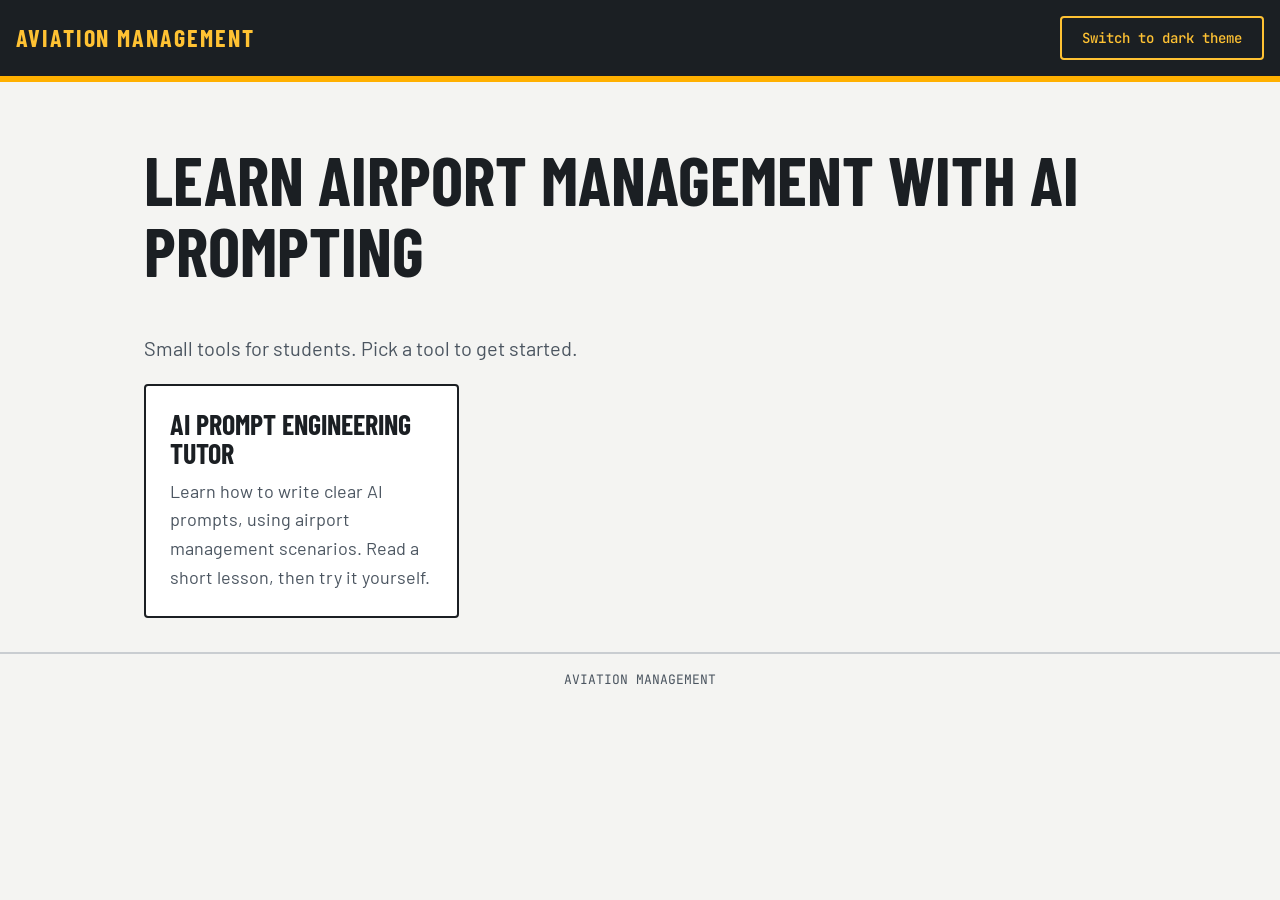
<file: index.html>
<!DOCTYPE html>
<html lang="en" data-theme="light">
<head>
  <meta charset="utf-8">
  <meta name="viewport" content="width=device-width, initial-scale=1">
  <title>Aviation Management</title>
  <link rel="preconnect" href="https://fonts.googleapis.com">
  <link rel="preconnect" href="https://fonts.gstatic.com" crossorigin>
  <link href="https://fonts.googleapis.com/css2?family=Barlow:wght@400;600&family=Barlow+Condensed:wght@700&family=JetBrains+Mono:wght@500&display=swap" rel="stylesheet">
  <link rel="stylesheet" href="css/style.css">
  <link rel="stylesheet" href="tools/prompt-tutor/tutor.css">
  <script src="js/theme.js"></script>
  <script src="js/tools.js"></script>
  <script src="tools/prompt-tutor/tutor.js"></script>
</head>
<body>
  <header class="site-header">
    <a class="site-title" href="index.html">Aviation Management</a>
    <button id="theme-toggle" type="button" class="secondary" aria-pressed="false">Switch to dark theme</button>
  </header>
  <main>
    <div id="home">
      <h1>Learn airport management with AI prompting</h1>
      <p class="lead">Small tools for students. Pick a tool to get started.</p>
      <ul id="tool-list" class="cards"></ul>
      <noscript><p>This portal needs JavaScript to show its tools.</p></noscript>
    </div>

    <!-- Tool views open inside the portal. The URL ends in #<id>; the back link goes to #. -->
    <section id="prompt-tutor" class="tool-view" hidden>
      <p><a href="#">&larr; All tools</a></p>
      <h1 tabindex="-1">AI Prompt Engineering Tutor</h1>
      <p class="lead">Pick a technique, read the short lesson, then write your own prompt for an airport scenario.</p>

      <nav aria-label="Techniques"><ul id="lesson-tabs" class="tabs"></ul></nav>

      <section id="lesson" aria-live="polite">
        <h2 id="lesson-title"></h2>
        <p id="lesson-text"></p>
        <div class="examples">
          <div class="example"><h3>Weak prompt</h3><p id="weak"></p></div>
          <div class="example"><h3>Stronger prompt</h3><p id="strong"></p></div>
        </div>

        <h2>Try it</h2>
        <p id="scenario"></p>
        <label for="answer">Your prompt</label>
        <textarea id="answer" rows="6"></textarea>
        <p><button id="check" type="button">Check my prompt</button></p>

        <div id="feedback" aria-live="polite"></div>
      </section>
    </section>
  </main>
  <footer class="site-footer">Aviation Management</footer>
</body>
</html>
</file>
<file: css/style.css>
/* Design: "Runway Night" - charcoal and runway amber.
   Fonts: Barlow Condensed (headings), Barlow (body), JetBrains Mono (labels). */
:root {
  --bg: #f4f4f2;
  --surface: #ffffff;
  --text: #1b1f23;
  --muted: #4b5560;
  --border: #c9cdd1;
  --accent: #7a4f00;
  --btn: #ffb000;
  --btn-text: #1b1f23;
  --good: #1b6b3a;
  --bad: #b3261e;
  --focus: #7a4f00;
  --header-bg: #1b1f23;
  --header-text: #ffc233;

  --font-body: "Barlow", system-ui, -apple-system, "Segoe UI", Roboto, sans-serif;
  --font-head: "Barlow Condensed", "Arial Narrow", Impact, sans-serif;
  --font-mono: "JetBrains Mono", ui-monospace, Consolas, monospace;
}

:root[data-theme="dark"] {
  --bg: #14181c;
  --surface: #1e252b;
  --text: #eceff1;
  --muted: #b0bac2;
  --border: #3a4650;
  --accent: #ffc233;
  --btn: #ffc233;
  --btn-text: #14181c;
  --good: #7ddc9b;
  --bad: #ff8a80;
  --focus: #ffc233;
  --header-bg: #0c0f12;
  --header-text: #ffc233;
}

* { box-sizing: border-box; }

body {
  margin: 0;
  background: var(--bg);
  color: var(--text);
  font-family: var(--font-body);
  font-size: 1.125rem;
  line-height: 1.6;
}

a { color: var(--accent); }
:focus-visible { outline: 3px solid var(--focus); outline-offset: 2px; }

h1, h2 {
  font-family: var(--font-head);
  font-weight: 700;
  text-transform: uppercase;
  line-height: 1.05;
}

.site-header {
  display: flex;
  flex-wrap: wrap;
  align-items: center;
  justify-content: space-between;
  gap: 0.75rem;
  padding: 1rem;
  background: var(--header-bg);
  border-bottom: 6px solid var(--btn);
}

.site-title {
  font-family: var(--font-head);
  font-size: 1.5rem;
  font-weight: 700;
  letter-spacing: 0.08em;
  text-transform: uppercase;
  color: var(--header-text);
  text-decoration: none;
}

button, .button {
  font: inherit;
  font-weight: 600;
  cursor: pointer;
  min-height: 44px;
  padding: 0.5rem 1.25rem;
  border: 2px solid var(--btn);
  border-radius: 4px;
  background: var(--btn);
  color: var(--btn-text);
}

button.secondary {
  font-family: var(--font-mono);
  font-size: 0.875rem;
  font-weight: 500;
  border-color: var(--accent);
  background: transparent;
  color: var(--accent);
}

.site-header button.secondary {
  border-color: var(--header-text);
  color: var(--header-text);
}

main {
  max-width: 64rem;
  margin: 0 auto;
  padding: 1rem;
}

h1 { font-size: clamp(2.25rem, 7vw, 4.25rem); }
.lead { color: var(--muted); font-size: 1.25rem; }

.cards {
  display: grid;
  grid-template-columns: repeat(auto-fill, minmax(18rem, 1fr));
  gap: 1.5rem;
  padding: 0;
  list-style: none;
}

.card {
  display: block;
  height: 100%;
  padding: 1.5rem;
  background: var(--surface);
  border: 2px solid var(--text);
  border-radius: 4px;
  color: var(--text);
  text-decoration: none;
}

.card:hover { border-color: var(--accent); }
.card h2 { margin: 0 0 0.5rem; font-size: 1.75rem; }
.card p { margin: 0; color: var(--muted); }

.site-footer {
  padding: 1rem;
  text-align: center;
  color: var(--muted);
  border-top: 2px solid var(--border);
  font-family: var(--font-mono);
  font-size: 0.8125rem;
  text-transform: uppercase;
}
</file>
<file: tools/prompt-tutor/tutor.css>
.tabs {
  display: flex;
  flex-wrap: wrap;
  gap: 0.75rem;
  padding: 0;
  list-style: none;
}

.tabs button[aria-current="true"] {
  background: var(--accent);
  color: var(--bg);
}

#prompt-tutor h2 { font-size: 2rem; }
#prompt-tutor h3 { font-family: var(--font-mono); font-size: 0.875rem; font-weight: 500; text-transform: uppercase; }

.examples {
  display: grid;
  grid-template-columns: repeat(auto-fit, minmax(16rem, 1fr));
  gap: 1.25rem;
}

.example {
  padding: 0 1.5rem 0.5rem;
  background: var(--surface);
  border: 1px solid var(--border);
  border-radius: 4px;
}

.example p { font-family: var(--font-mono); font-size: 0.9375rem; }

label { display: block; font-family: var(--font-mono); font-size: 0.875rem; text-transform: uppercase; margin-bottom: 0.25rem; }

textarea {
  width: 100%;
  font-family: var(--font-mono);
  font-size: 0.9375rem;
  padding: 0.75rem;
  color: var(--text);
  background: var(--bg);
  border: 2px solid var(--border);
  border-radius: 4px;
}

#feedback ul { padding-left: 1.25rem; }
.pass, .miss { font-family: var(--font-mono); font-weight: 500; text-transform: uppercase; }
.pass { color: var(--good); }
.miss { color: var(--bad); }
.hint { color: var(--muted); }
</file>
